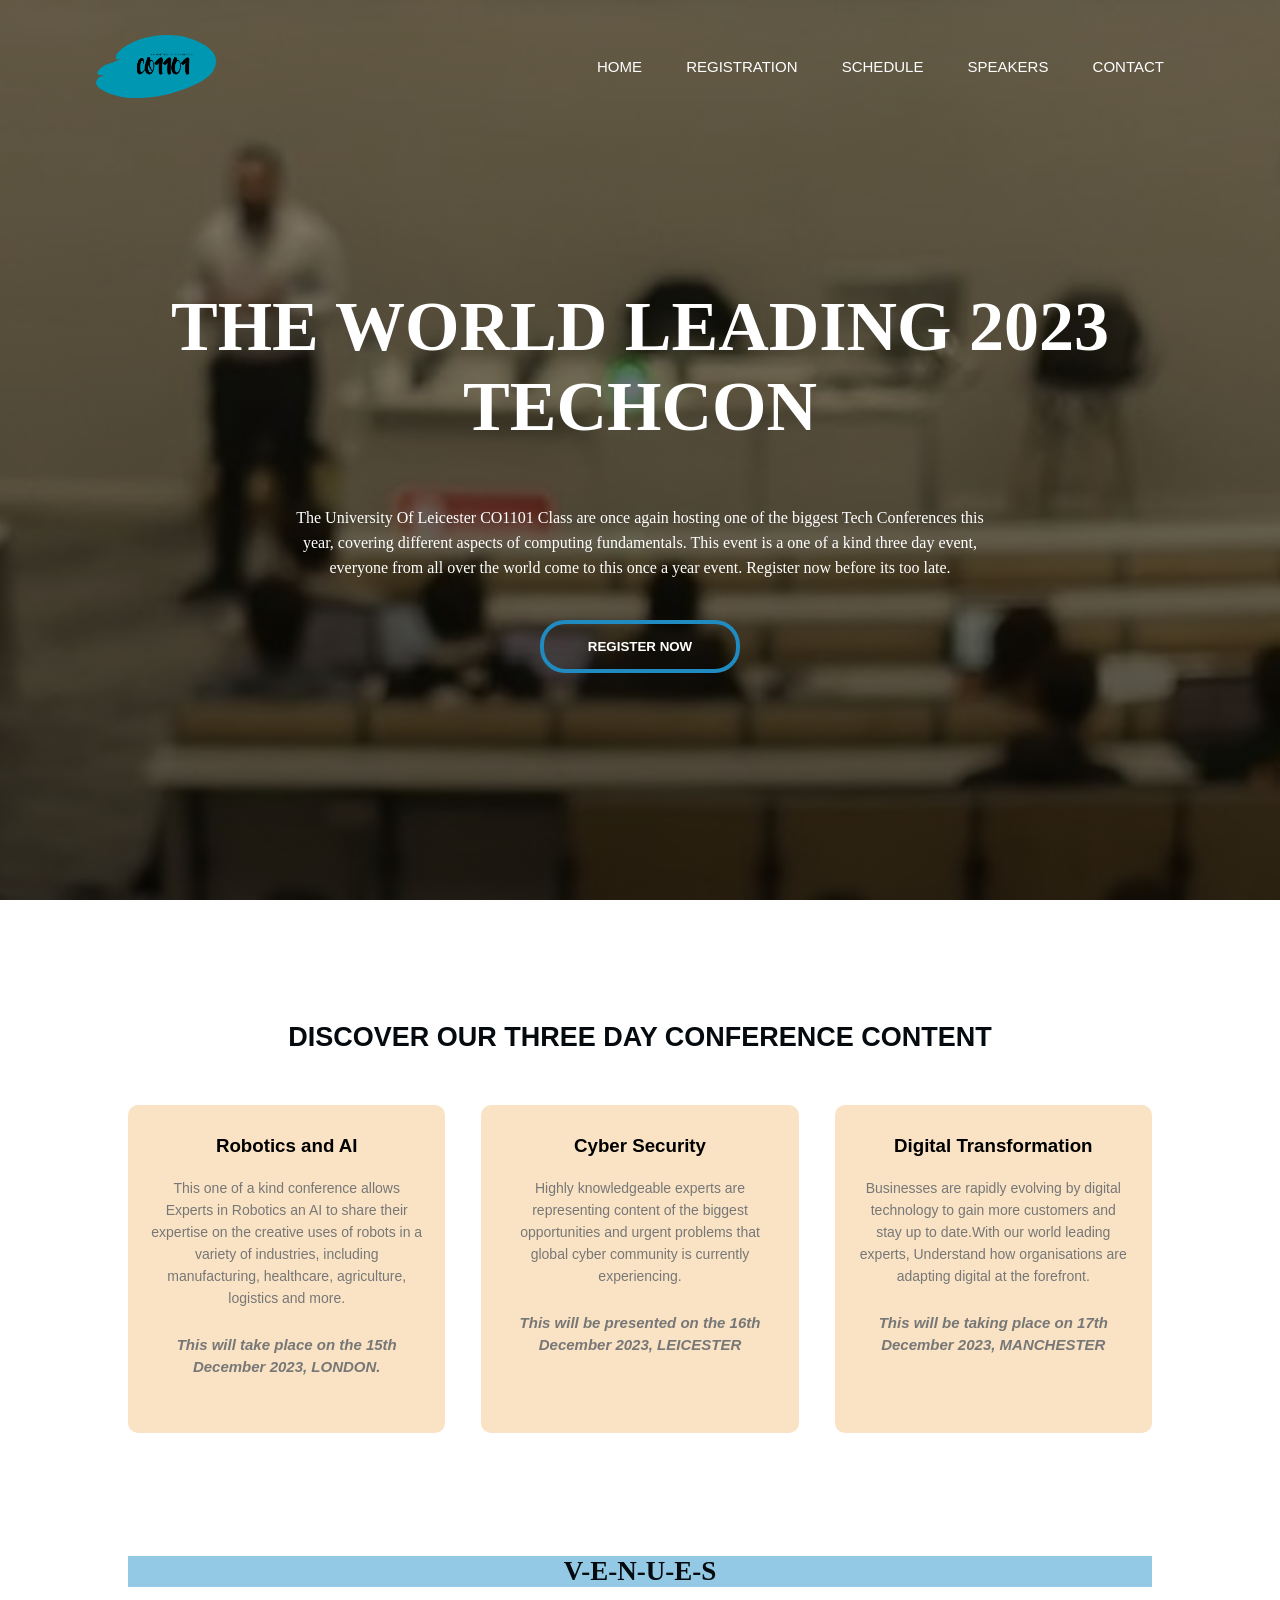
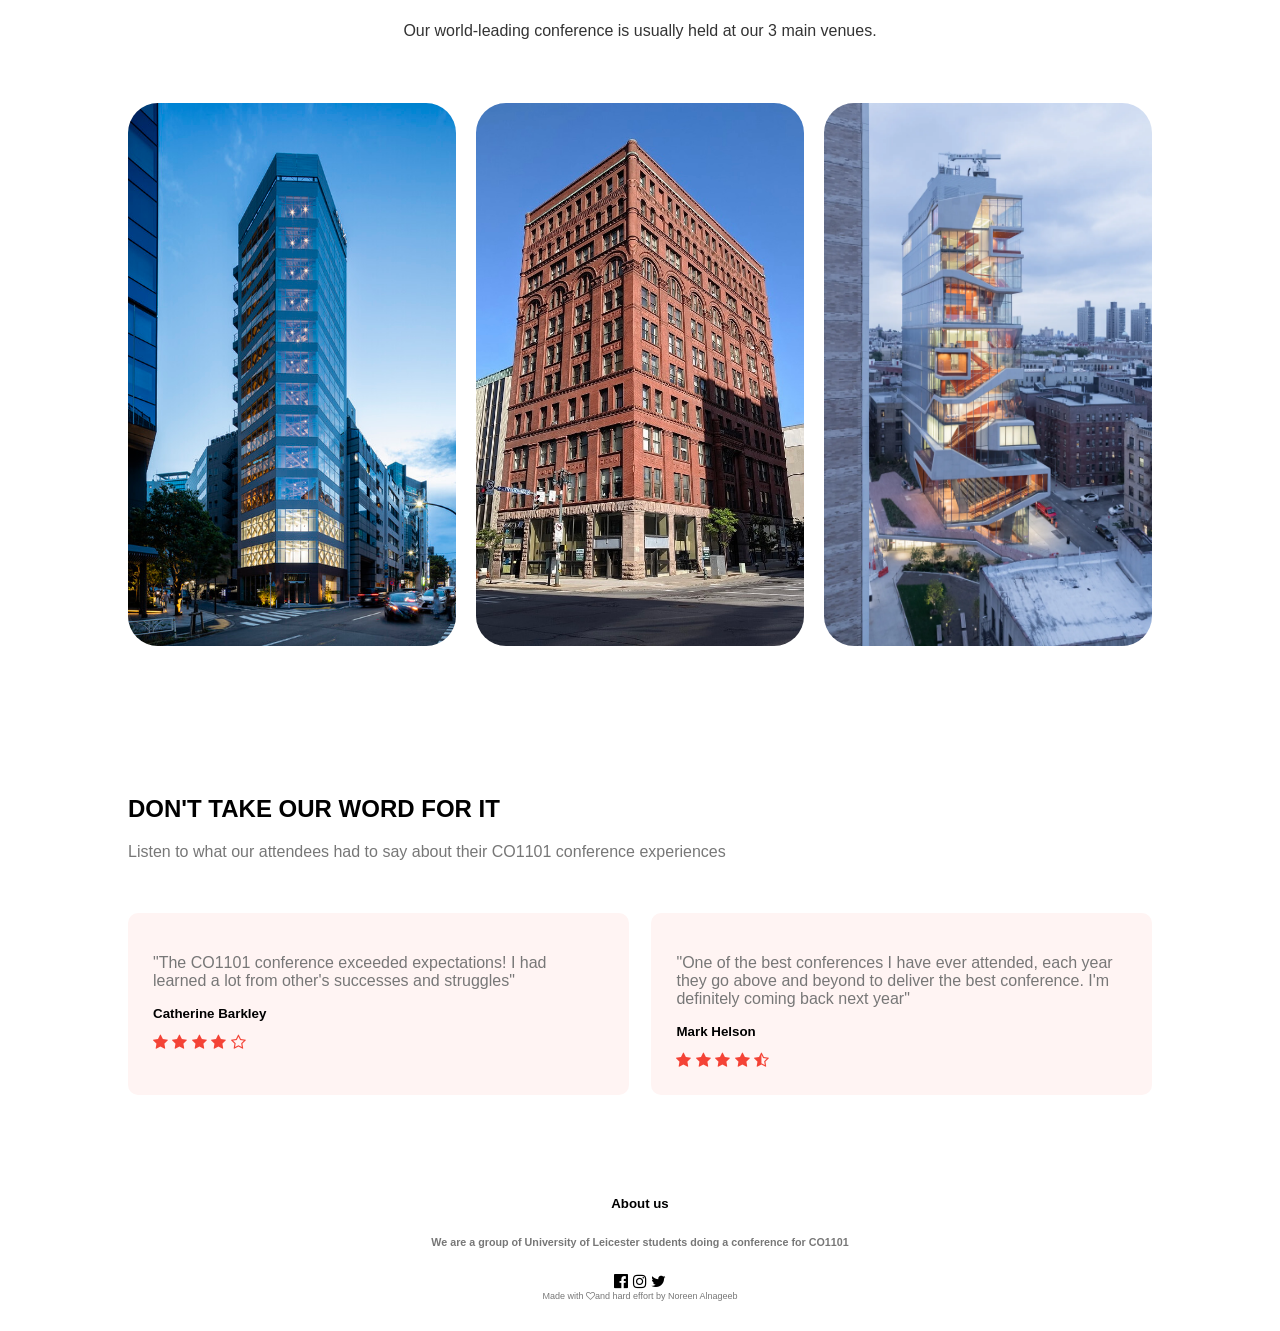
<file: index.html>
<!doctype html>

<html>
    <head>
        <meta name="viewport" content="width=device-width, initial-scale=1.0">
        
        
        <title>
            Tech conference held by CO1101
        </title>
        
        <link rel="stylesheet" href="style.css?v=2">
        <link rel="stylesheet" href="https://stackpath.bootstrapcdn.com/font-awesome/4.7.0/css/font-awesome.min.css"> <!--this link lets the icons used shows in the website-->

    </head>
    <body>
        
        <section class="Design">
            <nav>
            <div class="navbar">
            <img src="hhhhhhhhhhh.png" class="logo"> <!--this add the special original logo to the page-->
         
                
                <ul>
                    <li><a href="index.html"onclick="setActive(this)">Home</a></li>
                    <li><a href="registeration.html"onclick="setActive(this)">Registration</a></li>
                    <li><a href="schedule.html"onclick="setActive(this)">schedule</a></li>
                    <li><a href="speakers.html"onclick="setActive(this)">speakers</a></li>
                    <li><a href="contact.html"onclick="setActive(this)">contact</a></li> <!--'onclick' allows the other pages to open when clicking -->
                </ul>

            </div>
          
            </nav>
            
            <div class="content">
                <h1>THE WORLD LEADING 2023<br>TECHCON</h1>
                <P>The University Of Leicester CO1101 Class are once again hosting one of the biggest Tech Conferences
                this <br> year, covering different aspects of computing fundamentals. This event is a one of a kind three day event,<br>
                everyone from all over the world come to this once a year event. Register now before its too late. </P>
                <div>
                    <a href="registeration.html">
                    <button type="button"><span></span>REGISTER NOW</button>
                    </a>
                </div>
            </div>

        </section>
       
        <!-----types----->
        <section class="types">
           <h1>DISCOVER OUR THREE DAY CONFERENCE CONTENT</h1> 

            <div class="row">
                <div class="types-3">
                    <h3>Robotics and AI</h3>
                    <h10>This one of a kind conference allows Experts in Robotics an AI to share their expertise on the creative uses of robots in a variety of industries, including manufacturing, healthcare, agriculture, logistics and more.<br>
                     <p>This will take place on the 15th December 2023, LONDON.</p></h10>
                </div>
                <div class="types-3">
                    <h3>Cyber Security</h3>
                    <h10>Highly knowledgeable experts are representing content of the biggest opportunities and urgent problems that global cyber community is currently experiencing.<br>
                    <p>This will be presented on the 16th December 2023, LEICESTER</p></h10>
                </div>
                <div class="types-3">
                    <h3>Digital Transformation</h3>
                    <h10>Businesses are rapidly evolving by digital technology to gain more customers and stay up to date.With our world leading experts, Understand how organisations are adapting digital at the forefront.<br>
                        <p>This will be taking place on 17th December 2023, MANCHESTER</p></h10>
                </div>
            </div>
            
        </section>


        <!-----locations---->
        <section class="locations">
            <h1>V-E-N-U-E-S</h1>
            <p>Our world-leading conference is usually held at our 3 main venues.</p>
            <div class="row">
                <div class="Locations1">
                    <img src="IMG_1153.JPG">
                    <div class="layer">
                        <h3>LONDON</h3>
                        <p>Central Tech Grand<br>
                        32 Oxford Street<br>
                        WC2N 5HK</p>

                    </div>
                </div>
                
                <div class="Locations1">
                    <img src="IMG_1154.jpg">
                    <div class="layer">
                        <h3>LEICESTER</h3>
                        <p>Boclair House Hotel<br>
                        100 Milngave Rd<br>
                        LE2 2TQ</p>
                    </div>
                </div>

                <div class="Locations1">
                    <img src="original-CBC4CDB5-7B88-4A98-AB74-0B095A072B72.jpeg">
                    <div class="layer">
                        <h3>MANCHESTER</h3>
                        <p>Adlon Kempinski Berlin<br>
                        StandLay Linden 77<br>
                        MA3 45hk</p>
                    </div>
                </div>
            </div>
               
        </section>
       
        <!-----testimonials----->
        <section class="testimonials">
            <h1>DON'T TAKE OUR WORD FOR IT</h1>
            <P>Listen to what our attendees had to say about their CO1101 conference experiences </P>
        
            <div class="row">
                <div class="testimonials1">
                <div>
                    <p>"The CO1101 conference exceeded expectations! I had learned a lot from other's successes and struggles"</p>
                    <h3>Catherine Barkley</h3>
                    <i class="fa fa-star"></i> <!--this is the star icons added to the reviews-->
                    <i class="fa fa-star"></i>
                    <i class="fa fa-star"></i>
                    <i class="fa fa-star"></i>
                    <i class="fa fa-star-o"></i> <!--this is an empty star-->

                </div>
                </div>
                <div class="testimonials1">
                <div>
                    <p>"One of the best conferences I have ever attended, each year they go above and beyond to deliver the best conference. I'm definitely coming back next year" </p>
                    <h3>Mark Helson</h3>
                    <i class="fa fa-star"></i>
                    <i class="fa fa-star"></i>
                    <i class="fa fa-star"></i>
                    <i class="fa fa-star"></i>
                    <i class="fa fa-star-half-o"></i>

                </div>
                </div>
            </div>
        </section>

        <section class="footer">
            <h5>About us</h5>
            <h6>We are a group of University of Leicester students doing a conference for CO1101</h6>
            <div class="icons">
                <i class="fa fa-facebook-official"></i> <!--these are the social media icons added to end of the page-->
                <i class="fa fa-instagram"></i>
                <i class="fa fa-twitter"></i>
            </div>
            <h8>Made with <i class="fa fa-heart-o"></i>and hard effort by Noreen Alnageeb</h8>
        </section>
    </body>
</html>
</file>
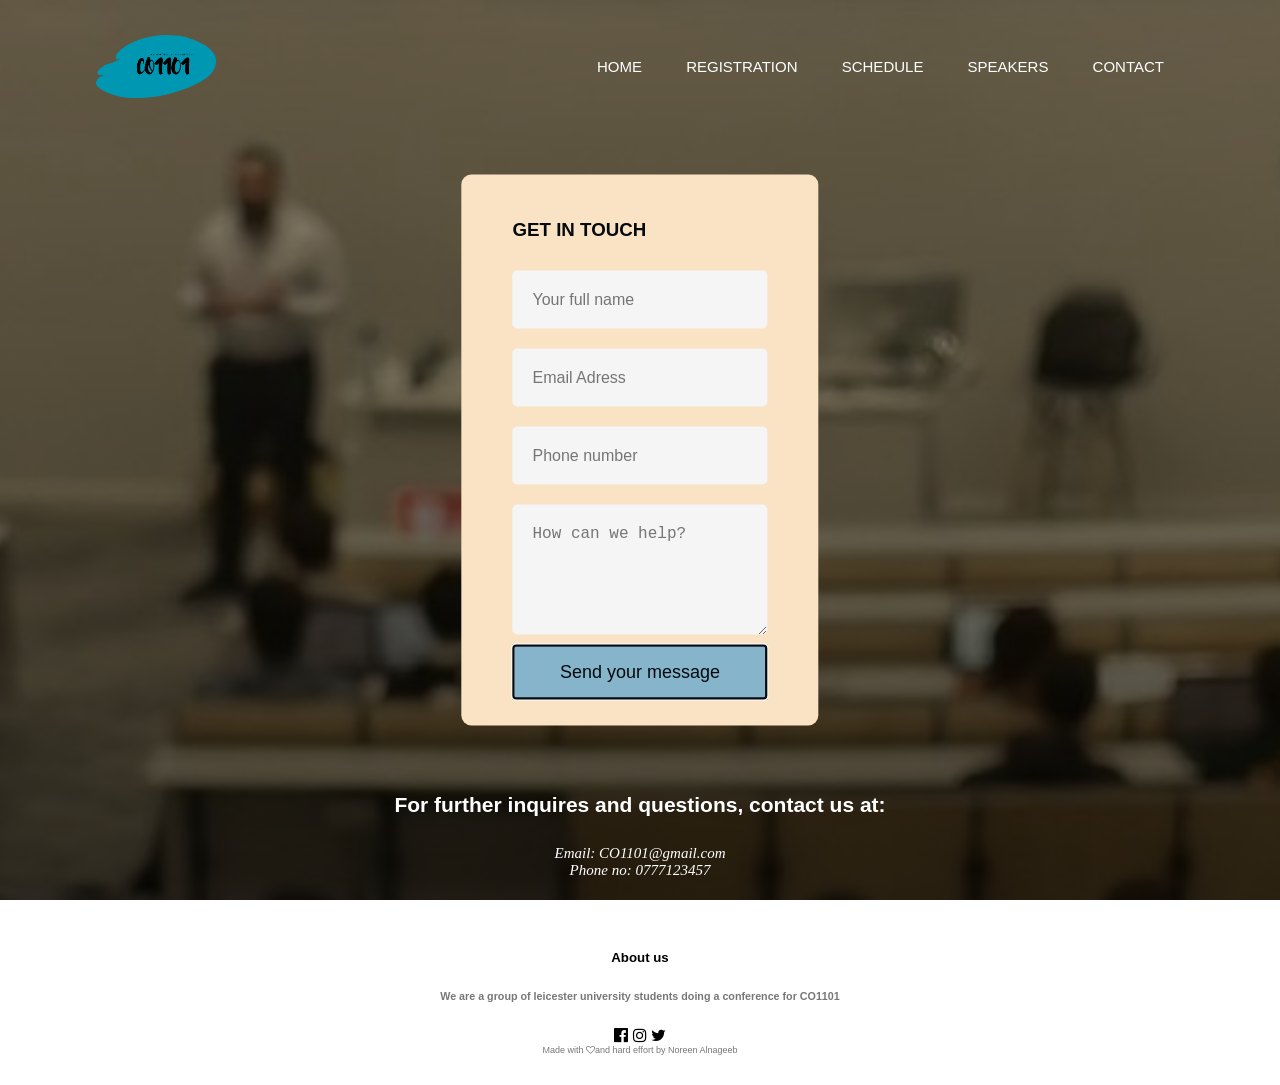
<file: contact.html>
<!doctype html>
<html>
    <head>
         <meta name="viewport"content="with=device-width, initial-scale=1.0">
            
            
            <title>
                registeration
            </title>
    </head>


<body>

    <link rel="stylesheet" href="style.css?v=2">
    <link rel="stylesheet" href="https://stackpath.bootstrapcdn.com/font-awesome/4.7.0/css/font-awesome.min.css">

    <section class="Design">
        <nav>
        <div class="navbar">
        <img src="hhhhhhhhhhh.png" class="logo">
     
            
            <ul>
                <li><a href="index.html"onclick="setActive(this)">Home</a></li>
                <li><a href="registeration.html"onclick="setActive(this)">Registration</a></li>
                <li><a href="schedule.html"onclick="setActive(this)">schedule</a></li>
                <li><a href="speakers.html"onclick="setActive(this)">speakers</a></li>
                <li><a href="contact.html"onclick="setActive(this)">contact</a></li>
            </ul>
        </div>
        </nav>
    </section>

    <div class="contact-form">
        <form id="contactForm">
            <h3>GET IN TOUCH</h3>
            <input type="text" id="name" placeholder="Your full name" required>
            <input type="email" id="email" placeholder="Email Adress" required>
            <input type="text" id="phone" placeholder="Phone number" required>
            <textarea id="message" rows="5" placeholder="How can we help?"></textarea>
            <button type="submit">Send your message</button>
        </form>
    </div>
    
    <script>
                document.getElementById('contactForm').addEventListener('submit', function(event) {
            event.preventDefault();

            
            const name = document.getElementById('name').value;
            const email = document.getElementById('email').value;
            const phone = document.getElementById('phone').value;
            const message = document.getElementById('message').value;
            
            const confirmation = confirm("Form submitted! we will get back to you in 3 working days :)");
            if (confirmation) {   /* this message informs the user that it was submitted and insure them we will get back to them asap*/
                
            
                console.log("Form submitted:");
                console.log("Name: ", name);
                console.log("Email: ", email);
                console.log("Phone: ", phone);
                console.log("Message: ", message);
            }
        });

    </script>




    <div class="contact">
    <h1>For further inquires and questions, contact us at:</h1>
    <p>Email: CO1101@gmail.com<br>
    Phone no: 0777123457<br></p>
    </div>

    <section class="footer">
        <h5>About us</h5>
        <h6>We are a group of leicester university students doing a conference for CO1101</h6>
        <div class="icons">
            <i class="fa fa-facebook-official"></i>
            <i class="fa fa-instagram"></i>
            <i class="fa fa-twitter"></i>
        </div>
        <h8>Made with <i class="fa fa-heart-o"></i>and hard effort by Noreen Alnageeb</h8>
    </section>
</body>
</html>
</file>
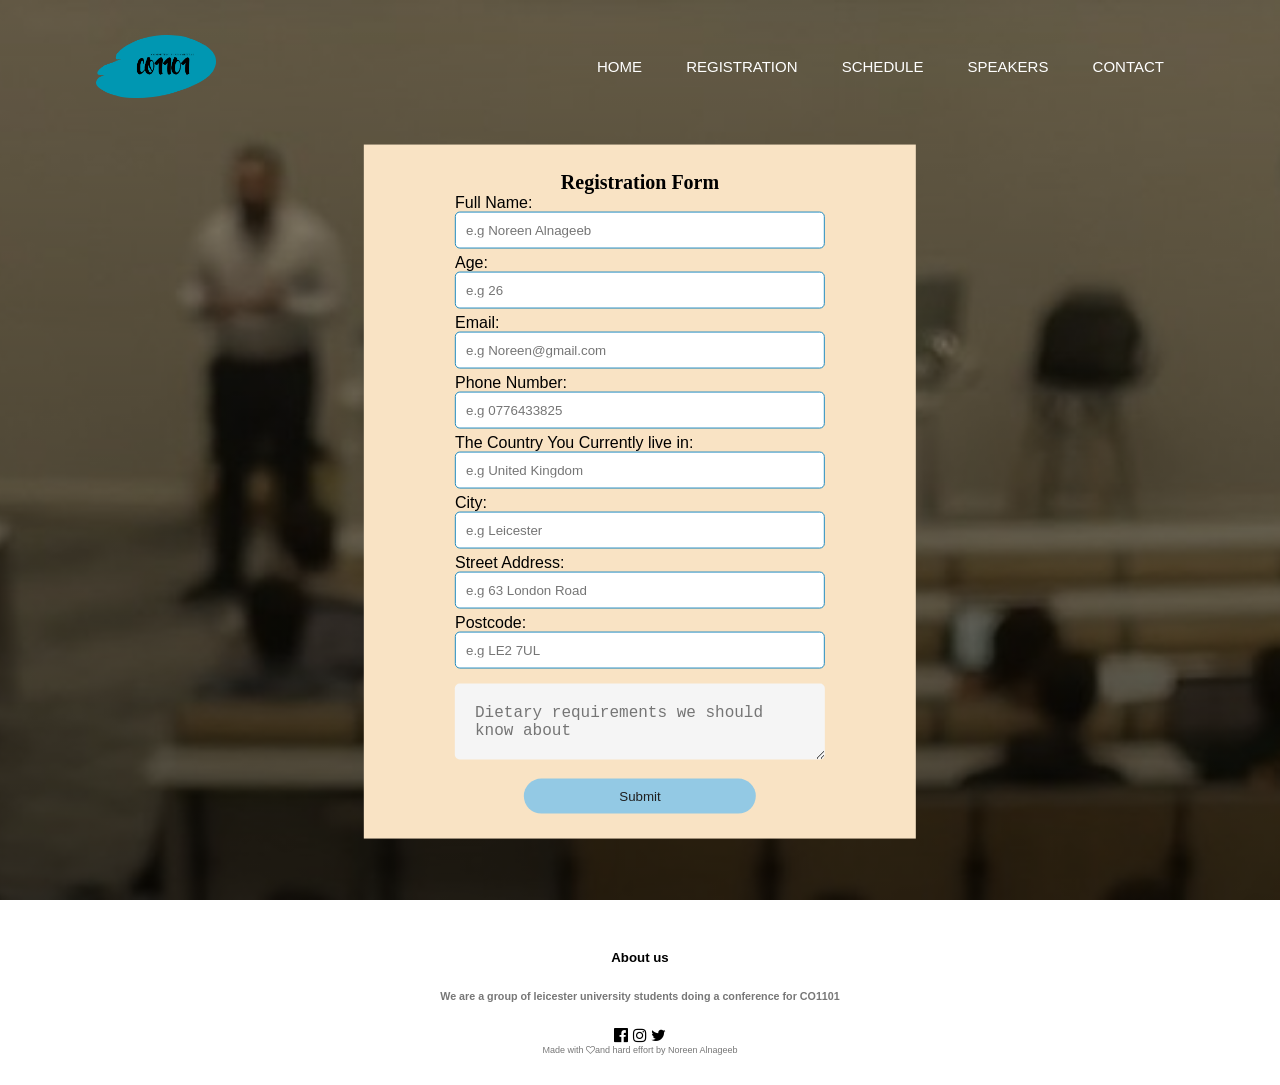
<file: registeration.html>
<!doctype html>
<html>
    <head>
         <meta name="viewport"content="with=device-width, initial-scale=1.0">
            
            
            <title>
                registeration
            </title>
    </head>


<body>



    <link rel="stylesheet" href="style.css?v=2">
    <link rel="stylesheet" href="https://stackpath.bootstrapcdn.com/font-awesome/4.7.0/css/font-awesome.min.css">

    <section class="Design">
        <nav>
        <div class="navbar">
        <img src="hhhhhhhhhhh.png" class="logo">
     
            
            <ul>
                <li><a href="index.html"onclick="setActive(this)">Home</a></li>
                <li><a href="registeration.html"onclick="setActive(this)">Registration</a></li>
                <li><a href="schedule.html"onclick="setActive(this)">schedule</a></li>
                <li><a href="speakers.html"onclick="setActive(this)">speakers</a></li>
                <li><a href="contact.html"onclick="setActive(this)">contact</a></li>
            </ul>
        </div>
        </nav>
        
        <div class="registeration">
          <form id="registrationForm">
              <h1>Registration Form</h1>
              
              <div class="form-content">
                <label for="fullname">Full Name:</label>
                <input type="text" id="fullname" placeholder="e.g Noreen Alnageeb" required><br> <!--"required"lets the user get notified if not filled-->
              </div>
              
              <div class="form-content">
                <label for="age">Age:</label>
                <input type="age" id="age" placeholder="e.g 26" required><br>
              </div>

              <div class="form-content">
                <label for="email">Email:</label>
                <input type="email" id="email" placeholder="e.g Noreen@gmail.com" required><br>
              </div>
              
              <div class="form-content">
                <label for="phone">Phone Number:</label>
                <input type="text" id="phone" placeholder="e.g 0776433825" required><br>
              </div>

              <div class="form-content">
                <label for="country">The Country You Currently live in:</label>
                <input type="text" id="country" placeholder="e.g United Kingdom" required><br>
              </div>
              
              <div class="form-content">
                <label for="city">City:</label>
                <input type="text" id="city" placeholder="e.g Leicester" required><br>
              </div>

              <div class="form-content">
                <label for="address">Street Address:</label>
                <input type="text" id="address" placeholder="e.g 63 London Road" required><br>
              </div>

              <div class="form-content">
                <label for="postcode">Postcode:</label>
                <input type="text" id="postcode" placeholder="e.g LE2 7UL" required><br> 
            </div>
              <div class="form-content">
              <textarea id="message" rows="2" placeholder="Dietary requirements we should know about"></textarea>
              </div>
              <input type="submit" value="Submit"> <!--lets the form be submitted-->
              
          </form>
      </div>
  
      <div id="errorMessage" class="error-message"></div>
      <div id="successMessage" class="success-message"></div>
      
      
  </section>

    <script>
            
                        document.getElementById('registrationForm').addEventListener('submit', function(event) {
                event.preventDefault();

                const age = parseInt(document.getElementById('age').value);
                const phone = document.getElementById('phone').value;
                const country = document.getElementById('country').value;
                const city = document.getElementById('city').value;
                const fullname = document.getElementById('fullname').value;
                const email = document.getElementById('email').value;
                const address = document.getElementById('address').value;
                const postcode = document.getElementById('postcode').value;
                
                if (age < 18) {
                    showError("You are not applicable to apply for this conference, due to your age.");
                    return;     /*won't let the user proceed if age is under 18*/
                } else { 
                    hideError();
                }
                

                if (!isValidEmail(email)) {
                    showError("Incorrect email format, please try again.");
                    return;
                } else {
                    hideError();
                }

                showSuccess("Form submitted successfully!");
                
            });

            function isValidEmail(email) {
                const isValid = /\S+@\S+\.\S+/.test(email);
                if (isValid) {
                    hideError(); 
                }
                return isValid;
            }

            function showError(message) {
                const errorMessage = document.getElementById('errorMessage');
                errorMessage.textContent = message;
                errorMessage.style.display = 'block'; 
            }

            function hideError() {
                const errorMessage = document.getElementById('errorMessage');
                errorMessage.style.display = 'none'; /*this hides the error message after correcting it*/
            }

            function showSuccess(message) {
                const successMessage = document.getElementById('successMessage');
                successMessage.textContent = message;
                successMessage.style.display = 'block'; 
            }
           

    </script>

    <section class="footer">
            <h5>About us</h5>
            <h6>We are a group of leicester university students doing a conference for CO1101</h6>
            <div class="icons">
                <i class="fa fa-facebook-official"></i>
                <i class="fa fa-instagram"></i>
                <i class="fa fa-twitter"></i>
            </div>
            <h8>Made with <i class="fa fa-heart-o"></i>and hard effort by Noreen Alnageeb</h8>
        </section>
</body>
</html>
</file>
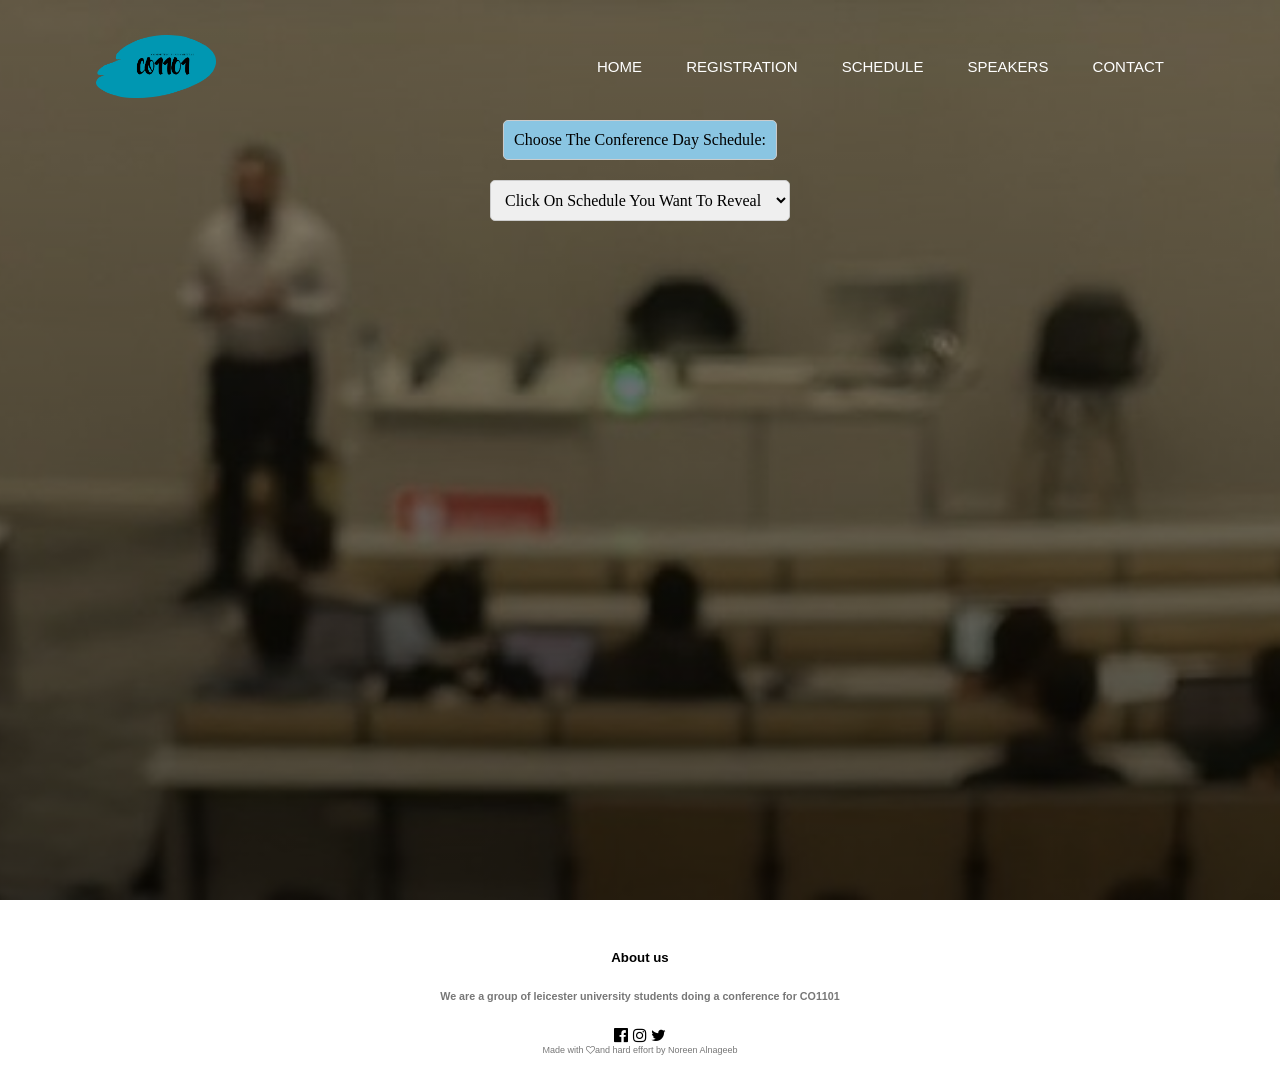
<file: schedule.html>
<!doctype html>
<html lang="en">
    <head>
        <meta charset="UTF-8">
        <meta name="viewport"content="with=device-width, initial-scale=1.0">
            
            
            <title>
                registeration
            </title>
    </head>


<body>

    <link rel="stylesheet" href="style.css?v=2">
    <link rel="stylesheet" href="https://stackpath.bootstrapcdn.com/font-awesome/4.7.0/css/font-awesome.min.css">

    <section class="Design">
        <nav>
        <div class="navbar">
        <img src="hhhhhhhhhhh.png" class="logo">
     
            
            <ul>
                <li><a href="index.html"onclick="setActive(this)">Home</a></li>
                <li><a href="registeration.html"onclick="setActive(this)">Registration</a></li>
                <li><a href="schedule.html"onclick="setActive(this)">schedule</a></li>
                <li><a href="speakers.html"onclick="setActive(this)">speakers</a></li>
                <li><a href="contact.html"onclick="setActive(this)">contact</a></li>
            </ul>
        </div>
        </nav>
    </section>            
                
            <div class="table-lable"><label for="conference">Choose The Conference Day Schedule:</label></div>
                <select id="conference" onchange="toggleConference()">
                    <option value="">Click On Schedule You Want To Reveal</option>
                    <option value="conference-1">Day1:Robotics and AI</option> <!--this option  creates a dropdown menu for the user to choose from-->
                    <option value="conference-2">Day2:Cyber Security</option>
                    <option value="conference-3">Day3:Digital Transformation</option>
                </select>

        <div class="popup" id="conference-1" style="display: none;">
            <div class="popup-content">
                <div class="close-btn" onclick="togglePopup('conference-1')">&times;</div>
            
                
                <table>
                    <tr id="header">
                        <th>Time</th> <!--th tag creates the heading of the table-->
                        <th>Activity</th>
                        <th>Speaker</th>
                    </tr>
            
                    <tr>
                        <td>8:30</td>
                        <td>Registeraion</td> <!--this tag adds info to the table by line-->
                        <td>-</td>
            
                    </tr>
            
                    <tr>
                        <td>9:00</td>
                        <td>Introduction to the day</td>
                        <td>Noreen Alnageeb(event planner)</td>
                    </tr>
            
                    <tr>
                        <td>9:30</td>
                        <td>Introduction to AI and Robotics</td>
                        <td>Milinda Marther</td>
                    </tr>
            
                    <tr>
                        <td>10:00</td>
                        <td>Why Are We Using AI in almost Everything?</td>
                        <td>David Smith And Halima Ahmad</td>
                    </tr>
            
                    <tr>
                        <td>11:00</td>
                        <td>Break</td>
                        <td>-</td>
                    </tr>
                    
                    <tr>
                        <td>11:15</td>
                        <td>How Can We Take it Further</td>
                        <td>David Smith</td>
                    </tr>
            
                    <tr>
                        <td>12:30</td>
                        <td>Lunch</td>
                        <td>-</td>
                    </tr>
            
                    <tr>
                        <td>13:30</td>
                        <td>Group activity</td>
                        <td>Raghad Alsalmi</td>
                    </tr>
            
                    <tr>
                        <td>13:50</td>
                        <td>Breaking The Limits</td>
                        <td>Batrisha Brown</td>
                    </tr>
            
                    <tr>
                        <td>14:30</td>
                        <td>Workshops With Speakers</td>
                        <td>All Speaker</td>
                    </tr>
            
                    <tr>
                        <td>15:00</td>
                        <td>Break</td>
                        <td>-</td>
                    </tr>
            
                    <tr>
                        <td>15:20</td>
                        <td>Newest Unreleased Technology </td>
                        <td>Halima Ahmad</td>
                    </tr>
            
                    <tr>
                        <td>15:40</td>
                        <td>Panel Disscusion</td>
                        <td>David Smith , Raghad Alsalmi</td>
                    </tr>
            
                    <tr>
                        <td>16:20</td>
                        <td>Closing Comments</td>
                        <td>Kevin lee chao</td>
                    </tr>
            
                    <tr>
                        <td>16:30</td>
                        <td>Conference Ends</td>
                        <td>-</td>
                    </tr>
                </table>
            </div>
        </div>        
                    
            <div class="popup" id="conference-2" style="display: none;">
                <div class="popup-content">
                    <div class="close-btn" onclick="togglePopup('conference-2')">&times;</div>
                    <table>
                        <tr id="header">
                            <th>Time</th>
                            <th>Activity</th>
                            <th>Speaker</th>
                        </tr>
                
                        <tr>
                            <td>9:00</td>
                            <td>Introduction to the day</td>
                            <td>Noreen Alnageeb(event planner)</td>
                        </tr>
                
                        <tr>
                            <td>9:30</td>
                            <td>Introduction to Cyber Security</td>
                            <td>Milinda Marther</td>
                        </tr>
                
                        <tr>
                            <td>10:00</td>
                            <td>Why is Cyber Security used in almost Everything?</td>
                            <td>David Smith And Halima Ahmad</td>
                        </tr>
                
                        <tr>
                            <td>11:00</td>
                            <td>Break</td>
                            <td>-</td>
                        </tr>
                        
                        <tr>
                            <td>11:15</td>
                            <td>How Can We Take it Further</td>
                            <td>David Smith</td>
                        </tr>
                
                        <tr>
                            <td>12:30</td>
                            <td>Lunch</td>
                            <td>-</td>
                        </tr>
                
                        <tr>
                            <td>13:30</td>
                            <td>Group activity</td>
                            <td>Raghad Alsalmi</td>
                        </tr>
                
                        <tr>
                            <td>13:50</td>
                            <td>Breaking The Limits</td>
                            <td>Batrisha Brown</td>
                        </tr>
                
                        <tr>
                            <td>14:30</td>
                            <td>Workshops With Speakers</td>
                            <td>All Speaker</td>
                        </tr>
                
                        <tr>
                            <td>15:00</td>
                            <td>Break</td>
                            <td>-</td>
                        </tr>
                
                        <tr>
                            <td>15:20</td>
                            <td>Newest Unreleased Apps</td>
                            <td>Halima Ahmad</td>
                        </tr>
                
                        <tr>
                            <td>15:40</td>
                            <td>Panel Disscusion</td>
                            <td>David Smith , Raghad Alsalmi</td>
                        </tr>
                
                        <tr>
                            <td>16:20</td>
                            <td>Closing Comments</td>
                            <td>Kevin lee chao</td>
                        </tr>
                
                        <tr>
                            <td>16:30</td>
                            <td>Conference Ends</td>
                            <td>-</td>
                        </tr>
                    </table>
                </div>
                 
            </div>

                    <div class="popup" id="conference-3" style="display: none;">
                        <div class="popup-content">
                            <div class="close-btn" onclick="togglePopup('conference-3')">&times;</div>
                        
                        <table>
                            <tr id="header">
                                <th>Time</th>
                                <th>Activity</th>
                                <th>Speaker</th>
                            </tr>
                    
                            <tr>
                                <td>9:00</td>
                                <td>Introduction to the day</td>
                                <td>Noreen Alnageeb(event planner)</td>
                            </tr>
                    
                            <tr>
                                <td>9:30</td>
                                <td>Introduction to Digital Transformation</td>
                                <td>Milinda Marther</td>
                            </tr>
                    
                            <tr>
                                <td>10:00</td>
                                <td>Why is Continues Updates in Technology Important</td>
                                <td>David Smith And Halima Ahmad</td>
                            </tr>
                    
                            <tr>
                                <td>11:00</td>
                                <td>Break</td>
                                <td>-</td>
                            </tr>
                            
                            <tr>
                                <td>11:15</td>
                                <td>How Can We Take it Further</td>
                                <td>David Smith</td>
                            </tr>
                    
                            <tr>
                                <td>12:30</td>
                                <td>Lunch</td>
                                <td>-</td>
                            </tr>
                    
                            <tr>
                                <td>13:30</td>
                                <td>Group activity</td>
                                <td>Raghad Alsalmi</td>
                            </tr>
                    
                            <tr>
                                <td>13:50</td>
                                <td>Breaking The Limits</td>
                                <td>Batrisha Brown</td>
                            </tr>
                    
                            <tr>
                                <td>14:30</td>
                                <td>Workshops With Speakers</td>
                                <td>All Speaker</td>
                            </tr>
                    
                            <tr>
                                <td>15:00</td>
                                <td>Break</td>
                                <td>-</td>
                            </tr>
                    
                            <tr>
                                <td>15:20</td>
                                <td>Newest Unreleased Technology</td>
                                <td>Halima Ahmad</td>
                            </tr>
                    
                            <tr>
                                <td>15:40</td>
                                <td>Panel Disscusion</td>
                                <td>David Smith , Raghad Alsalmi</td>
                            </tr>
                    
                            <tr>
                                <td>16:20</td>
                                <td>Closing Comments</td>
                                <td>Kevin lee chao</td>
                            </tr>
                    
                            <tr>
                                <td>16:30</td>
                                <td>Conference Ends</td>
                                <td>-</td>
                            </tr>
                        </table>
                    </div>
                </div>
    
    <script>
        function toggleConference() {
            const selectedConference = document.getElementById('conference').value;
            togglePopup(selectedConference);
        }

        function togglePopup(popupId) {
            const popups = document.querySelectorAll('.popup');
            popups.forEach(popup => { 
                if (popup.id === popupId) { /*this intial nono display option allows the table to not appear when opening the page initally*/
                    popup.style.display = popup.style.display === 'none' || popup.style.display === '' ? 'block' : 'none';
                } else {
                    popup.style.display = 'none'; /*no table appears when closed*/
                }
            });
        }
    </script>

    <section class="footer">
        <h5>About us</h5>
        <h6>We are a group of leicester university students doing a conference for CO1101</h6>
        <div class="icons">
            <i class="fa fa-facebook-official"></i>
            <i class="fa fa-instagram"></i>
            <i class="fa fa-twitter"></i>
        </div>
        <h8>Made with <i class="fa fa-heart-o"></i>and hard effort by Noreen Alnageeb</h8>
    </section>
</body>
</html>
</file>
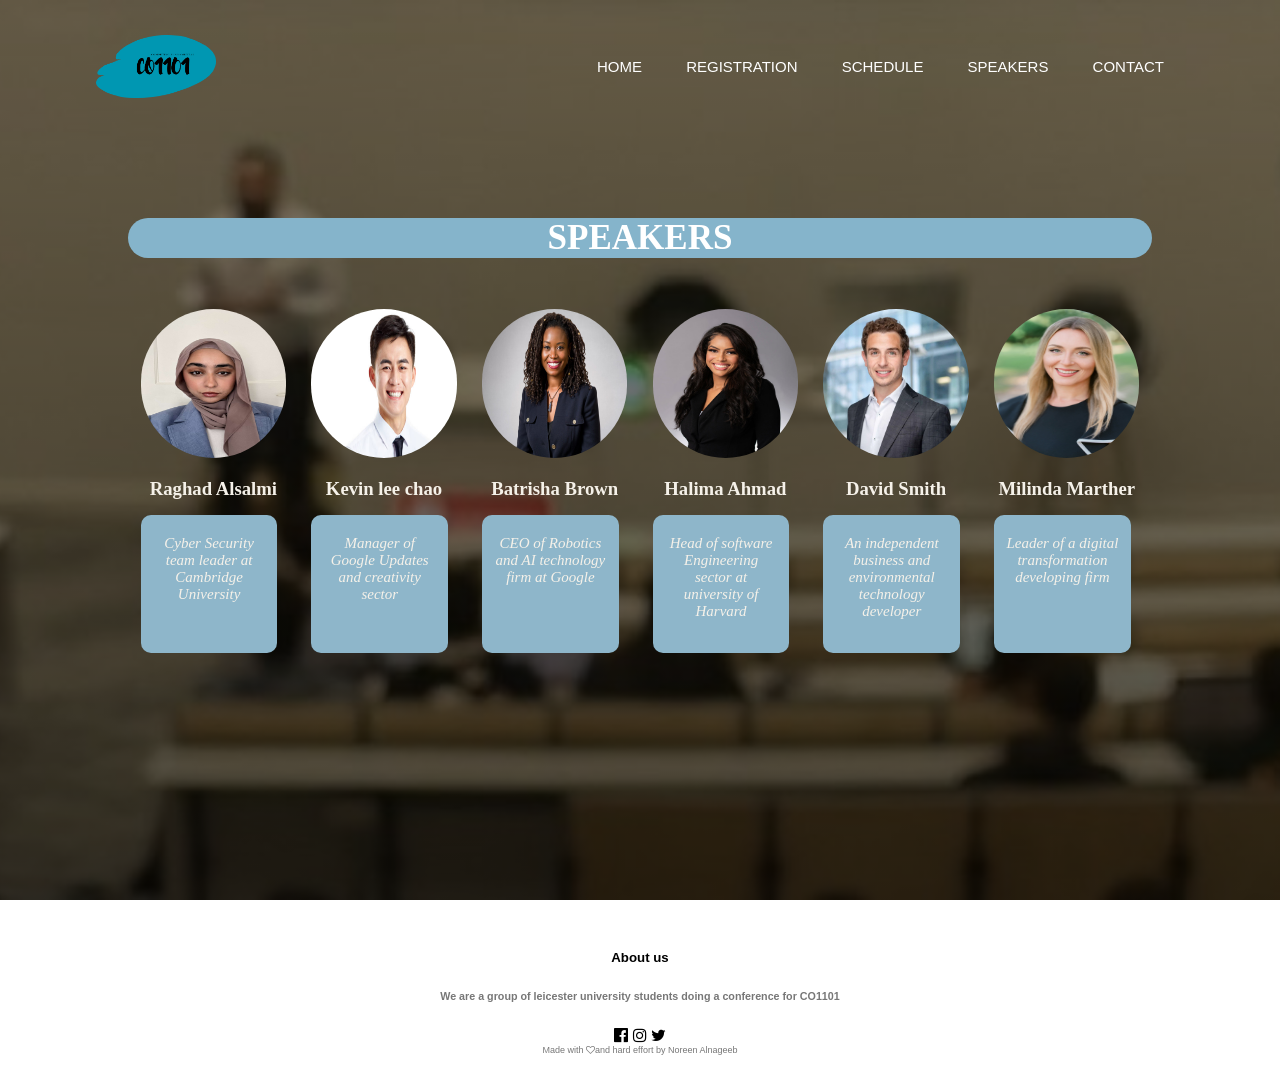
<file: speakers.html>
<!doctype html>

<html>
    <head>
        <meta name="viewport"content="with=device-width, initial-scale=1.0">
        
        
        <title>
            Speakers
        </title>
        
        <link rel="stylesheet" href="style.css?v=2">
        <link rel="stylesheet" href="https://stackpath.bootstrapcdn.com/font-awesome/4.7.0/css/font-awesome.min.css">

    </head>
    <body>
        <section class="Design">
            <nav>
            <div class="navbar">
            <img src="hhhhhhhhhhh.png" class="logo">
                
                <ul>
                    <li><a href="index.html"onclick="setActive(this)">Home</a></li>
                    <li><a href="registeration.html"onclick="setActive(this)">Registration</a></li>
                    <li><a href="schedule.html"onclick="setActive(this)">schedule</a></li>
                    <li><a href="speakers.html"onclick="setActive(this)">speakers</a></li>
                    <li><a href="contact.html"onclick="setActive(this)">contact</a></li>
                </ul>
            </div>
            </nav>
        
               
                <section class="speakers">
                    <h1>SPEAKERS</h1>
                    <div class="row">
                        <div class="speakers1">
                            <img src="IMG_1156.JPG">
                            <h3>Raghad Alsalmi</h3>
                            <p>Cyber Security team leader at Cambridge University</p>
                        </div>

                        <div class="speakers1">
                            <img src="istockphoto-877022826-612x612.jpg">
                            <h3>Kevin lee chao</h3>
                            <p>Manager of Google Updates and creativity sector</p>
                        </div>

                        <div class="speakers1">
                            <img src="Nall_Miller-10-6-21-2834-PRINT.jpg">
                            <h3> Batrisha Brown</h3>
                            <p>CEO of Robotics and AI technology firm at Google</p>
                        </div>

                        <div class="speakers1">
                            <img src="LINDSAY-KOUYATE_5852-800x1000-1.jpg">
                            <h3>Halima Ahmad</h3>
                            <p>Head of software Engineering sector at university of Harvard</p>
                        </div>

                        <div class="speakers1">
                            <img src="David-Chang-Photography-Headshots-Toronto-61.webp">
                            <h3>David Smith</h3>
                            <p>An independent business and environmental technology developer</p>
                        </div>

                        <div class="speakers1">
                            <img src="headshots_myrtle_beach-_pasha_belman_myrtle_beach_headshots_for_professionals_-9.jpg">
                            <h3>Milinda Marther</h3>
                            <p>Leader of a digital transformation developing firm</p>
                        </div>
                    </div>
                </section>
        </section>

                <section class="footer">
                    <h5>About us</h5>
                    <h6>We are a group of leicester university students doing a conference for CO1101</h6>
                    <div class="icons">
                        <i class="fa fa-facebook-official"></i>
                        <i class="fa fa-instagram"></i>
                        <i class="fa fa-twitter"></i>
                    </div>
                    <h8>Made with <i class="fa fa-heart-o"></i>and hard effort by Noreen Alnageeb</h8>
                </section>
        
       
    </body>
</html>
</file>
<file: style.css>
body {
    margin: 0;
    padding: 0;
    font-family: sans-serif;
}

h8,
h10 {
    display: block;
    font-weight: normal;
}

.Design{
    width: 100%;
    height: 100vh;
    background-size: cover; /*to fit the whole page*/
    background-image: linear-gradient(rgba(0, 0, 0, 0.45),rgba(0, 0, 0, 0.72)),url("the%20bule%20one.jpeg?v=2"); /*-this linear gradient darkens the background image and thr rgba lets the background fades slightly-*/
    background-position: center top;
    position: relative;
    
}

.navbar {
    width: 85%;
    margin: auto;
    padding: 35px 0;
    display: flex;
    align-items: center;
    justify-content:space-between ; 
    font-size: small;
    
    
}

.logo{ /*-this is my custom made logo-*/
    width: 120px;
    cursor: pointer;
}
.navbar{
    flex: 1;
    text-align: right;
    font-size: 15px;
}

.navbar ul li{

    list-style-type: none;;
    display: inline-block;
    margin: 0 20px;
    position: relative;
    
 
}

.navbar ul li a{ 
    text-decoration: none;
    color:#fff;
    text-transform: uppercase;

}


.navbar ul li::after{ 
    content: '';
    height: 3px;
    width: 0;
    background: #208bc0;
    position: absolute;
    left: 0;
    bottom: -10px;
    transition: 0.5s; /*-this lets the transition of the line appears quickly in less than 1s when pointing at it-*/
}

.navbar ul li:hover::after{
    
    width:100% ;
}
.navbar ul li a.active::after { /*-this lets the line under the navbar appears with a blue color-*/
    content: '';
    position: absolute;
    width: 120%;
    height: 170%;
    border: 5px solid #208bc0;
    border-radius: 300%;
    top: -45%;
    left: -10%;
    box-sizing:content-box;
}
.content{
   width: 100%;
   position: absolute;
   top: 50%;
   transform: translateY(-50%); /*-moving the content down by 50% to keep it in middle-*/
   text-align: center;
   color: #fff;
   
}

.content h1{
    font-family:'Times New Roman';
    font-size: 70px;
    margin-top: 80px;
    
}

.content p{

    margin: 20px;
    font-weight: 100;
    line-height: 25px;
    font-family: cursive;
}
.content button{
    width: 200px;
    padding: 15px 0;
    text-align: center;
    margin: 20px 10px;
    border-radius: 25px;
    font-weight: bold;
    border: 4px solid #208bc0; /*border around button is blue*/
    background:transparent; /*-inital background is see through just like the pages background-*/
    color:white;
    cursor: pointer; /*allows it to change when pointing at it*/
    position: relative;
    overflow: hidden;
    display: inline-block;
}

span{
    background: #208bc0; /*background in button turns blue*/
    height: 100%;
    width: 0;
    border-radius: 25px;
    position: absolute;
    left: 0;
    bottom: 0;
    z-index: -1;
    transition: 0.5s; /*lets the blue colour appear quickly*/
}

button:hover span {
    width: 100%; /*lets thr colour through it move from left to right as it is 0 left initally*/
}

button:hover {
    border: none;
}

.types {
    width: 80%;
    margin: auto;
    text-align: center;
    padding-top: 100px;
}
.types h1{
    font-size:27px ;
    font-weight: 600;
    color: #040a0e;
    
}
.types h10{
    color:#777;
    font-size: 14px;
    font-weight: 300;
    line-height: 22px;
    padding: 10px;
    
}
.types p{
    color:#777;
    font-size: 15px;
    font-weight: 300;
    line-height: 22px;
    padding: 10px;
    font-weight: bold;
    font-style: italic; /*make text nice and tilted*/
}
.row{
    margin-top: 5%;
    display: flex;
    justify-content: space-between; /*lets the paragraphs look nices with space between*/
}

.types-3{
    flex-basis: 31%;
    background:#f9e3c4;
    border-radius: 10px;
    margin-bottom: 5%;
    padding: 20px 12px;
    box-sizing: border-box; /*creates a nice box around the content*/
    transition: 0.5s; /*transition happen quickly where the box shadow appears fast*/
}
.types-3 h3{
    text-align: center;
    font-weight: 600;
    margin: 10px 0;
}

.types-3 p{
    text-align: center;
}

.types-3:hover{
    box-shadow: 0 0 20px 0px #208bc0; /*blue glowy shadow appears around the content box*/
}

.locations{
    width: 80%;
    margin: auto;
    text-align: center;
    padding-top: 50px;
}

.Locations1{
    flex-basis: 32%;
    border-radius: 10px;
    margin-bottom: 30px;
    position: relative;
    overflow: hidden; 
}

.Locations1 img{
    width: 100%;
    height: 100%;
    display: block;
    border-radius: 30px;
}


.layer{
    background:transparent; /*lets background see through so when anything is written on it, background will be seen*/
    height:100%;
    width:100%;
    position: absolute;
    top: 0;
    left: 0;
    transition: 0.5s;
    justify-content: space-between;
    border-radius: 30px;
}

.layer:hover{ /*appear after pointing of it */
    background:  rgba(151, 212, 236, 0.7); /*colour on the image appear and the rgba feature lets the background pic be seen*/

}

.locations h1{
    font-size:27px ;
    font-weight: 600;
    color: #040a0e;
    background-color: #93c9e4; /*makes a nice title to the images*/
    font-family: Georgia, 'Times New Roman', Times, serif;
}
.locations > p {
    color: #333;
    font-size: 16px;
    font-weight: 400;
    line-height: 22px;
    padding: 10px;
}
.layer h3 {
    color:#fff;
    font-family:cursive;
    border: #777;
    width: 100%;
    font-weight: 500;
    font-size: 26px;
    bottom: 0; /*this shows text is at the very bottom where its almost non seen*/
    left: 50%;
    transform: translateX(-50%); /*shifts it to centre page i.e equal left and right*/  
    position: absolute;
    opacity: 0;
    transition: 0.5s;
}

.layer:hover h3 {
    bottom: 49%; /*this moves the text up where its almost right in the middle when pointing at it*/
    opacity: 1;
}

.layer p {

    border: #777;
    width: 100%;
    font-weight: 500;
    bottom: 0;/*this shows text is at the very bottom where its almost non seen just like h3 above*/
    left: 50%;
    transform: translateX(-50%);
    position: absolute;
    opacity: 0;
    transition: 0.5s;
    
}

.layer:hover p {
    bottom: 33%; /*this lets the text shift up so its under h3*/
    opacity: 1;
}

.speakers{
    width: 80%;
    margin: auto;
    text-align: center;
    padding-top: 50px;
    justify-content: space-between; /*make it evenly spaced between each image and names*/
    background-position: 150px 100px;
    
}

.speakers1{
    flex-basis: 29%;
    border-radius: 10px;
    margin-bottom: 5%;
    text-align: left;
    color: rgb(245, 241, 233); 
    text-align: center;
    
}
    
.speakers1 p{
    text-align: center;
    font-size: 15px;
    box-sizing: border-box;
    background:#8eb6ca; /*forms a nice box around the content of speakers*/
    box-sizing: border-box;
    border-radius: 10px;
    margin-bottom: 5%;
    padding: 20px 12px;
    flex-basis: 31%;
    width: 80%;
    height: 37%;
    margin-left:  7.5%;
    font-style: italic;
    font-family: cursive;
    transition: 0s;
}

.speakers1 :hover{
    box-shadow: 0 0 20px 0px #f9e3c4; /*forms a glowy box shadow around images and p and names of speakers*/
}

.speakers1 img{
    width: 85%;
    border-radius: 150px;
    height: 40%;
    
}

.speakers h1{
    font-size: 35px;
    font-family: cursive;
    background: #85b4cb;
    border-radius: 20px;
    color: white;
}

.speakers1 h3{
    margin-top: 16px;
    margin-bottom: 15px;
    text-align: center;
    font-family: cursive;
   
}

.testimonials{
    width: 80%;
    margin: auto;
    padding-top: 100px;
    text-align: left;
    
   
}
 .testimonials1{
    flex-basis:44% ;
    border-radius: 10px;
    margin-bottom: 5%;
    text-align: left;
    background: #fff4f3;
    padding:25px ;
    cursor: pointer;
    display: flex;
 }
 
.testimonials p{
    color: #777;
}

 .testimonials1 img{
    height: 40px;
    margin-left: 5px;
    margin-right: 30px;
    border-radius: 50%;
 }

 .testimonials1 p{
    padding: 0;
    color:#777;
 }

 .testimonials1 h3{
    margin-top: 15px;
    text-align: left ;
    font-size: smaller;
 }

 .testimonials1 .fa{  /*customize the star rates colors*/
    color: #f44336;
 }

 .footer{
    width: 100%;
    text-align: center;
    padding: 30px 0;
 }

 .footer h5{
    margin-bottom: 25px;
    margin-top: 20px;
    font-weight: 600;
 }

 .footer h6{
    color:#777;
 }

 .footer h8{
    color: #777;
    font-size: xx-small;
    
 }
  
  .registeration {
    width: 100%;
    max-width: 450px;
    position: absolute;
    top: 50%;
    left: 50%;
    transform: translate(-50%,-44%) ;
    background: #f9e3c4;
    text-align:center;
    padding: 2vw 4vw;
    flex-direction: column; /*lets the input boxes be vertically layed under one another*/

  }

  .form-content{
    text-align: left;
    margin-bottom: 5px;
    padding: 0px 40px;
    flex-direction: column; 
  }

  .form-content label {
    display: block; 
    margin-bottom: 0px;
  }

  input[type="text"], /*this customise the box inputs of registeration form*/
  input[type="email"],
  input[type="age"],
  textarea{
  width: 100%; 
  padding: 10px;
  border: 1px solid #208bc0;  /*nice blue border around each input box*/
  border-radius: 5px; 
  box-sizing: border-box;
}

.registeration h1 {
    text-align: center;
    margin-bottom: 0px;
    margin-top: 0px;
    font-family: cursive;
    font-size: 20px;
}
  
  
  input[type="submit"] {
    background-color: #93c9e4;
    color: #1f1f1f;
    padding: 10px 95px;
    border: none;
    border-radius: 50px;
    cursor: pointer;
  }

.error-message {
    display: none;
    position: fixed; 
    bottom: 40px; 
    left: 50%; 
    transform: translateX(-50%); 
    color: white;
    background-color: red;
    padding: 10px;
    border: 2px solid darkred;
    text-align: center;
    transition: -0.8s; /*lets trnsition happen fast*/
}

.success-message {
    display: none;
    position: fixed;
    bottom: 40px;
    left: 50%;
    transform: translateX(-50%);
    color: white;
    background-color: green;
    padding: 10px;
    border: 2px solid darkgreen;
    text-align: center;
}

.contact-form{
   width: 100%;
   display: flex;
   align-items: center;
   justify-content: center;
}   
   
.contact-form form{
    position: absolute;
    background: #f9e3c4;
    display: flex;
    padding: 2vw 4vw;
    flex-direction: column;
    max-width: 600px;
    border-radius: 10px;
    top: 50%;
    left: 50%;
    transform: translate(-50%,-50%)
}

.contact-form h3{
    color: #040a0e;
    font-weight: 800;
    margin-bottom: 20px;
}

.contact-form form input, textarea{
    
    border: 0;
    margin: 10px 0;
    padding: 20px;
    outline: #8eb6ca;
    background: #f5f5f5;
    font-size: 16px;
}
.contact-form button{
    color: #040a0e;
    background-color: #85b4cb;
    padding: 15px;
    font-size: 18px;
    outline:auto;
    cursor: pointer;


}
.contact{
    width: 100%;
    position: absolute;
    top: 90%;
    transform: translateY(-50%);
    text-align: center;
    color: #fff;
}


.contact h1{
    margin-top: 4%;
    padding: 1% 1%;
    font-size: 21px;
}

.contact p{
    margin-bottom: 1%;
    font-size: 15px;
    color:#fff;
    font-family: cursive;
    font-style: italic;
}
    
.th,td{ /*design the table in schedule*/
    padding: 8px;
    text-align: left;
    font-size: smaller;
    border-bottom: 1px solid #777;
}

.popup{
    display: none; /*won't be displayed when opening the page*/
    position: fixed;
    top: 50%;
    left: 50%;
    transform: translate(-50%,-50%);
    z-index: 9999;
}

.popup-content{
    background: rgba(255, 255, 255, 0.9);
    text-align: center;
    padding: 20px;
    border-radius: 10px;
    box-shadow: 0 0 10px rgba(0, 0, 0, 0.3);
    max-width: 90%;
    max-height: 90%;
    overflow: auto;
}

.conference table{
    position: absolute;
    display: block;
    width: 100%;
    margin-top: 20px;
    border-collapse: collapse;
}

.popup th, .popup td{
    padding: 10px;
    border: 1px solid #85b4cb; /*nice border around table content*/
}

.popup .close-btn{ /*customising the popup table close button*/
    position: absolute;
    right: 10px;
    top: 10px;
    width: 30px;
    height: 30px;
    background: #85b4cb;
    color: #040a0e;
    font-size: 25px;
    font-weight: 600;
    line-height: 30px;
    text-align: center;
    border-radius: 50%;
    cursor: pointer;
    
}

select {
    position: absolute;
    display: block;
    padding: 10px;
    font-size: 16px;
    border: 1px solid #ccc;
    border-radius: 5px;
    margin-bottom: 10px;
    top: 180px;
    left: 50%;
    transform: translateX(-50%);
    font-family: cursive;
    z-index: 2;
}

.table-lable{ /*styling the schedule dropdown menu*/
    position: absolute;
    display: block;
    padding: 10px;
    font-size: 16px;
    border: 1px solid #ccc;
    background: #8ac5e2;
    border-radius: 5px;
    margin-bottom: 10px;
    top: 120px;
    left: 50%;
    transform: translateX(-50%);
    font-family: cursive;
    z-index: 2;
}

select option {
    background-color: #fff;
    color: #333;
}

select option:checked {
    background-color: #8ac5e2;  /*colour of selected schedule*/
    color: #fff; 
}
</file>
